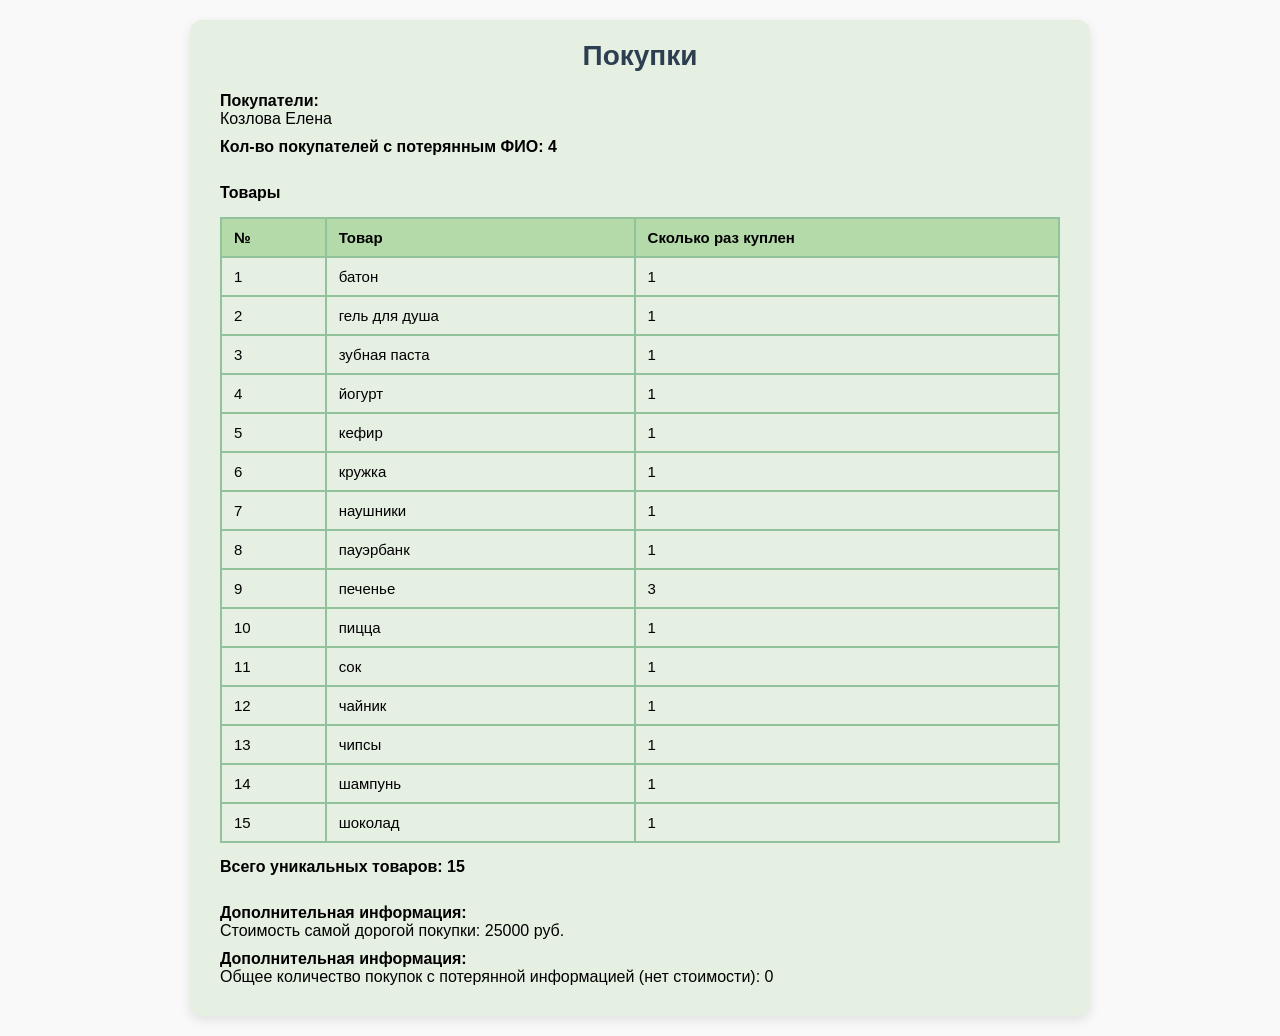
<file: lab3.html>
<!DOCTYPE html>
<html lang="ru">
<head>
    <meta charset="UTF-8">
    <title>Покупки</title>
    <style>
        body {
            font-family: 'Cambria', Tahoma, Geneva, Verdana, sans-serif;
            margin: 0;
            padding: 20px;
            background: #f9f9f9;
            display: flex;
            flex-direction: column;
            align-items: center;
            justify-content: center;
        }
        .container {
            max-width: 900px;
            width: 100%;
            background: rgb(230, 240, 226);
            border-radius: 12px;
            box-shadow: 0 4px 12px rgba(0,0,0,0.1);
            padding: 20px 30px 30px 30px;
            box-sizing: border-box;
        }
        h1 {
            text-align: center;
            font-size: 28px;
            font-weight: 600;
            margin-top: 0;
            margin-bottom: 20px;
            color: #2c3e50;
        }
        table {
            border-collapse: collapse;
            width: 100%;
            margin: 15px 0;
            font-size: 15px;
        }
        th, td {
            border: 2px solid #91c29c;
            padding: 10px 12px;
            text-align: left;
            vertical-align: top;
        }
        th {
            background-color: #b5daaa;
            font-weight: 600;
        }
        .bold {
            font-weight: 700;
            font-size: 16px;
            margin-top: 10px;
        }
        .report-block {
            text-align: left;
        }
    </style>
</head>
<body>
<div class="container">
    <h1>Покупки</h1>
    <div id="report" class="report-block"></div>
</div>

<script>
    const database = [
       
        [["батон", "кефир", "печенье", "йогурт"], 60, 90, undefined, 250, {"FIO": "noname", "day": [5, "март", 1995]}],
        [null, 25000, 5000, ["наушники", "пауэрбанк", "пицца"]], 
        

        [{"FIO": "noname", "day": [1, "январь", 2001]}, ["шоколад", "чипсы", "сок"], 180, undefined, 90],
        [["шампунь", "гель для душа", "зубная паста", "печенье"], 350, 280, 150, 70, {"FIO": "Козлова Елена", "day": [15, "август", 1990]}],
        [1200, 3500, ["кружка", "чайник", "печенье"], null],

    ];

    function isField1(item) {
        if (item === null) return true;
        if (typeof item === "object" && item !== null && !Array.isArray(item)) {
            return item.hasOwnProperty("FIO") && item.hasOwnProperty("day");
        }
        return false;
    }
    
    function isField2(item) {
        if (!Array.isArray(item)) return false;
        if (item.length === 0) return true;
        return typeof item[0] === "string";
    }
    
    function isField3Value(item) {
        return (typeof item === "number") || (item === undefined);
    }
    
    function extractFields(client) {
        let field1 = null;
        let field2 = null;
        let field3Values = [];
        
        for (let i = 0; i < client.length; i++) {
            let item = client[i];
            if (isField1(item)) {
                field1 = item;
            } else if (isField2(item)) {
                field2 = item;
            } else if (isField3Value(item)) {
                field3Values.push(item);
            }
        }
        return { field1, field2, field3Values };
    }

    let validFIO = [];
    let lostFIOcount = 0;
    
    for (let i = 0; i < database.length; i++) {   //потерянные люди
        let fields = extractFields(database[i]);
        let field1 = fields.field1;
        
        if (field1 === null) {
            lostFIOcount++;
        } else if (field1 !== null && typeof field1 === "object") {
            if (field1.FIO === "noname") {
                lostFIOcount++;
            } else {
                validFIO.push(field1.FIO);
            }
        }
    }
    
    validFIO.sort();

    let allGoods = [];
    
    for (let i = 0; i < database.length; i++) { //все товары
        let fields = extractFields(database[i]);
        let field2 = fields.field2;
        
        if (field2 !== null && Array.isArray(field2)) {
            for (let j = 0; j < field2.length; j++) {
                let good = field2[j];
                if (good !== null && good !== undefined && good !== "") {
                    allGoods.push(good);
                }
            }
        }
    }
    
    let goodsCount = {};
    for (let i = 0; i < allGoods.length; i++) {   //колво товаров
        let good = allGoods[i];
        goodsCount[good] = (goodsCount[good] || 0) + 1;
    }
    
    let uniqueGoods = [...new Set(allGoods)];
    uniqueGoods.sort();
    let totalUniqueGoods = uniqueGoods.length;

    let allPrices = [];
    for (let i = 0; i < database.length; i++) {   //все стоимости
        let fields = extractFields(database[i]);
        let field3Values = fields.field3Values;
        
        for (let j = 0; j < field3Values.length; j++) {
            let price = field3Values[j];
            if (price !== undefined && typeof price === "number") {
                allPrices.push(price);
            }
        }
    }
    
    let maxPrice = 0;
    for (let i = 0; i < allPrices.length; i++) {
        if (allPrices[i] > maxPrice) maxPrice = allPrices[i]; //макс
    }
    
    let lostPurchasesCount = 0;
    for (let i = 0; i < database.length; i++) {   //покупки с потер ценой
        let fields = extractFields(database[i]);
        let field3Values = fields.field3Values;
        let field1=fields.field1;
        if (field1 !== null && field1.FIO !== "noname"){
        for (let j = 0; j < field3Values.length; j++) {
            if (field3Values[j] === undefined ) {
                lostPurchasesCount++;
            }
        }
    }
    }
    
    let container = document.getElementById("report");
    let html = "";
    
    html += "<div class='bold'>Покупатели:</div>";
    html += "<div>";
    for (let i = 0; i < validFIO.length; i++) {
        html += validFIO[i];
        if (i < validFIO.length - 1) html += ", ";
    }
    html += "</div>";
    html += "<div class='bold'>Кол-во покупателей с потерянным ФИО: " + lostFIOcount + "</div>";
    html += "<br>";
    
    html += "<div class='bold'>Товары</div>";
    html += "<table>";
    html += "<tr><th>№</th><th>Товар</th><th>Сколько раз куплен</th></tr>";
    
    for (let i = 0; i < uniqueGoods.length; i++) {
        let good = uniqueGoods[i];
        let count = goodsCount[good];
        html += "</tr>";
        html += "<td>" + (i + 1) + "</td>";
        html += "<td>" + good + "</td>";
        html += "<td>" + count + "</td>";
        html += "</tr>";
    }
    
    html += "</table>";
    html += "<div class='bold'>Всего уникальных товаров: " + totalUniqueGoods + "</div>";
    html += "<br>";
    
    html += "<div class='bold'>Дополнительная информация:</div>";
    html += "<div>Стоимость самой дорогой покупки: " + maxPrice + " руб.</div>";
    html += "<div class='bold'>Дополнительная информация:</div>";
    html += "<div>Общее количество покупок с потерянной информацией (нет стоимости): " + lostPurchasesCount + "</div>";
    
    container.innerHTML = html;
</script>
</body>
</html>
</file>
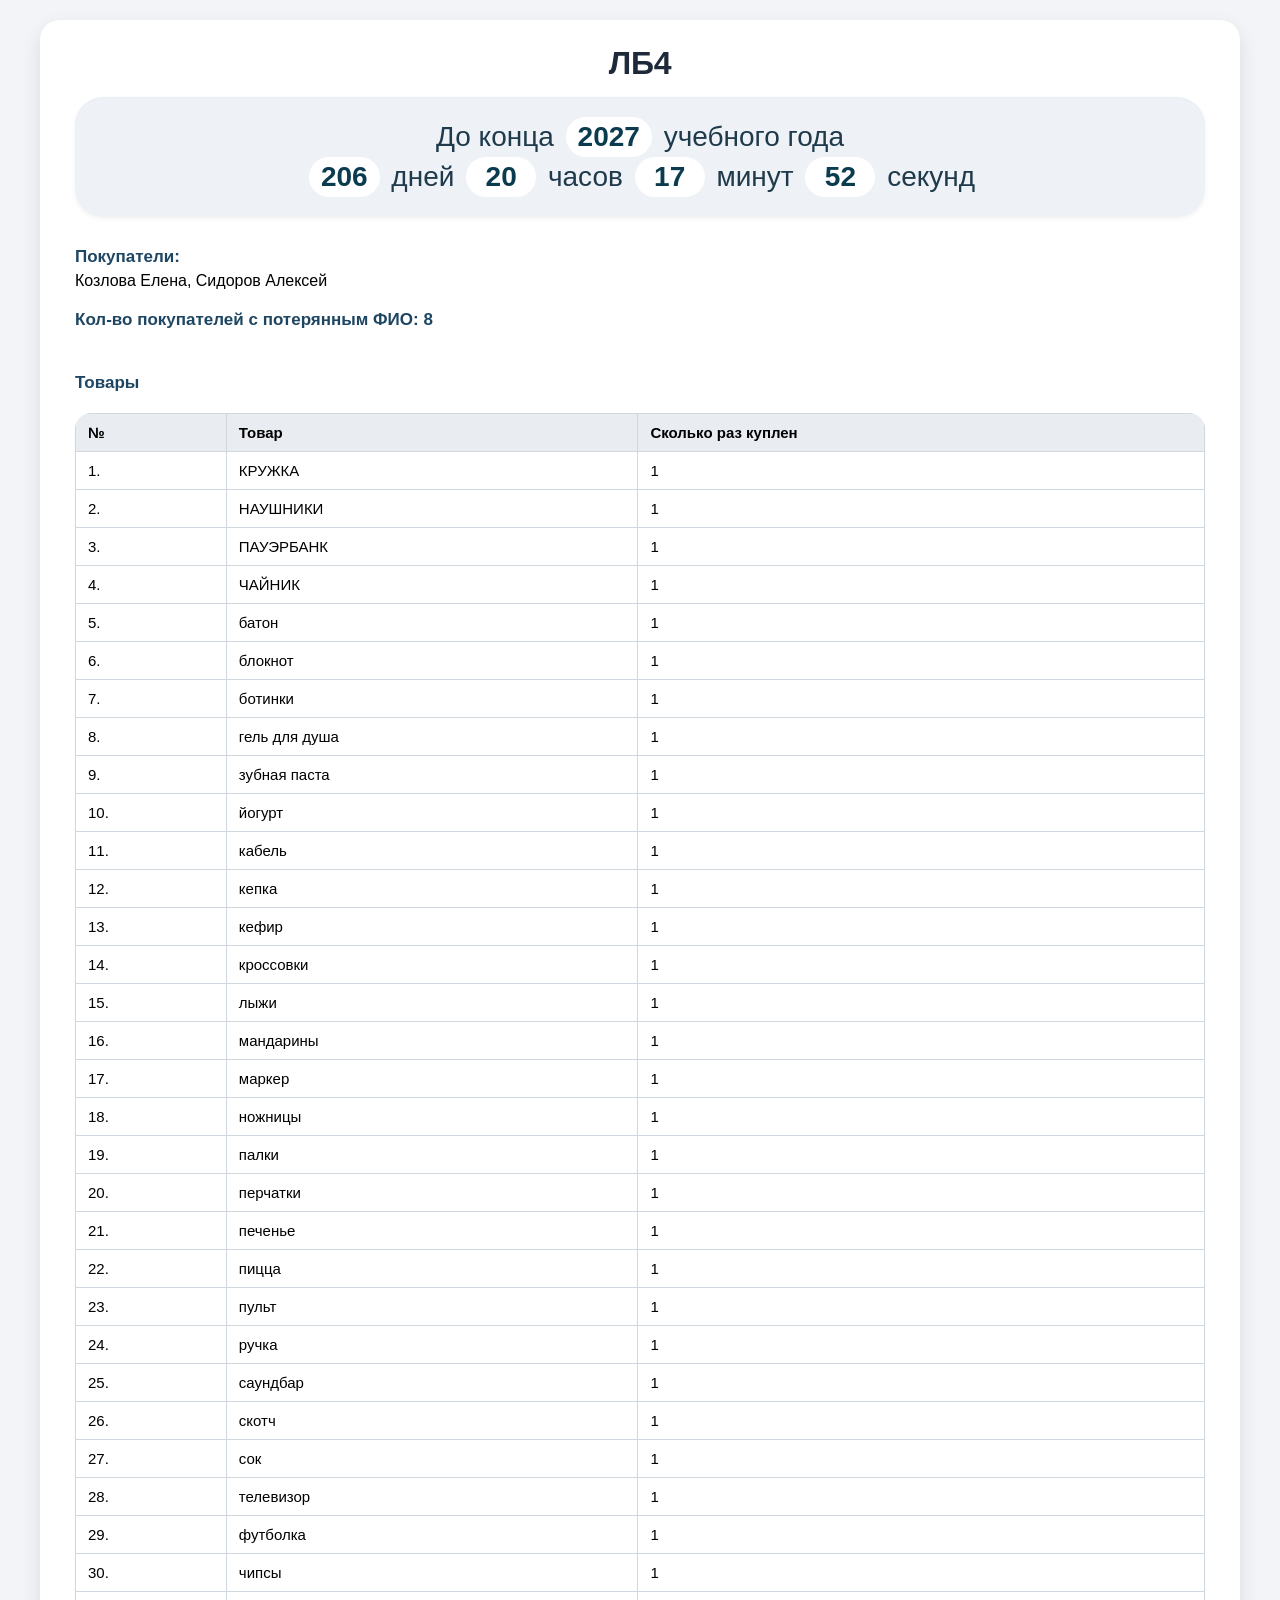
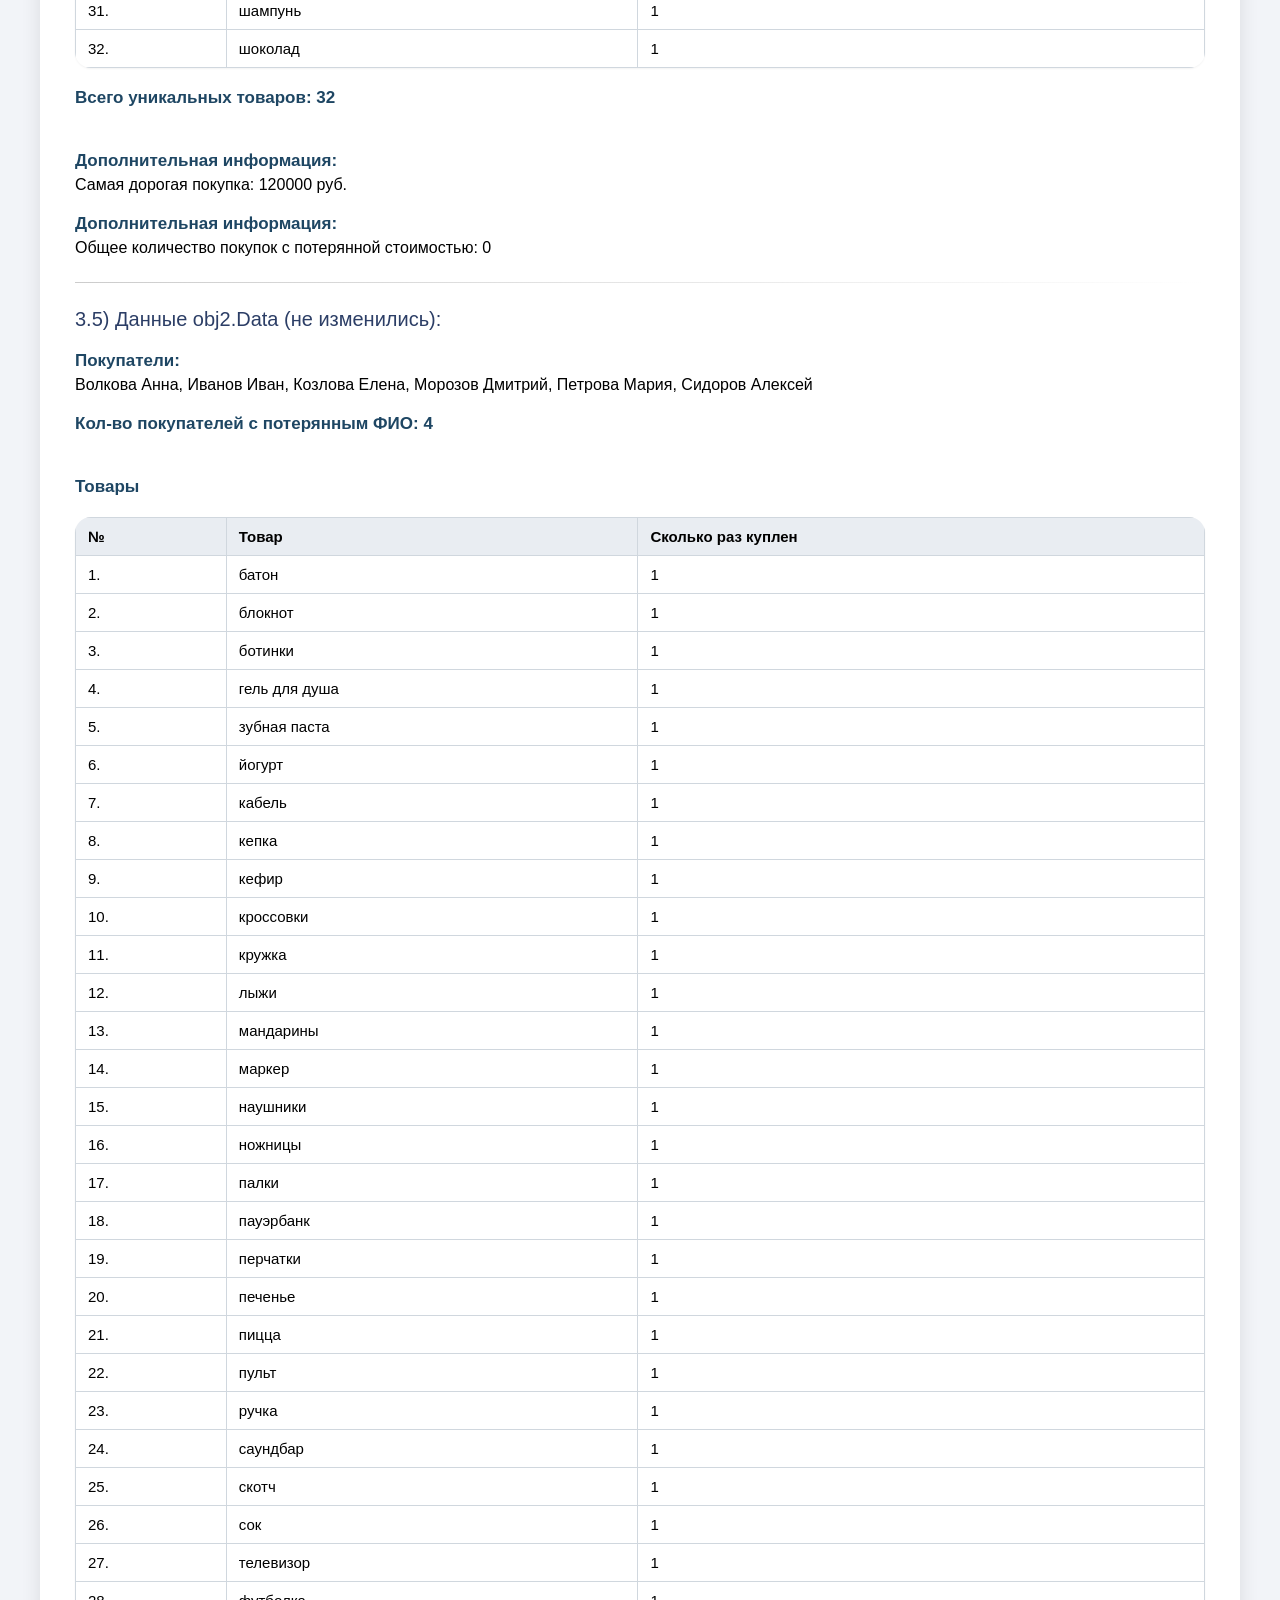
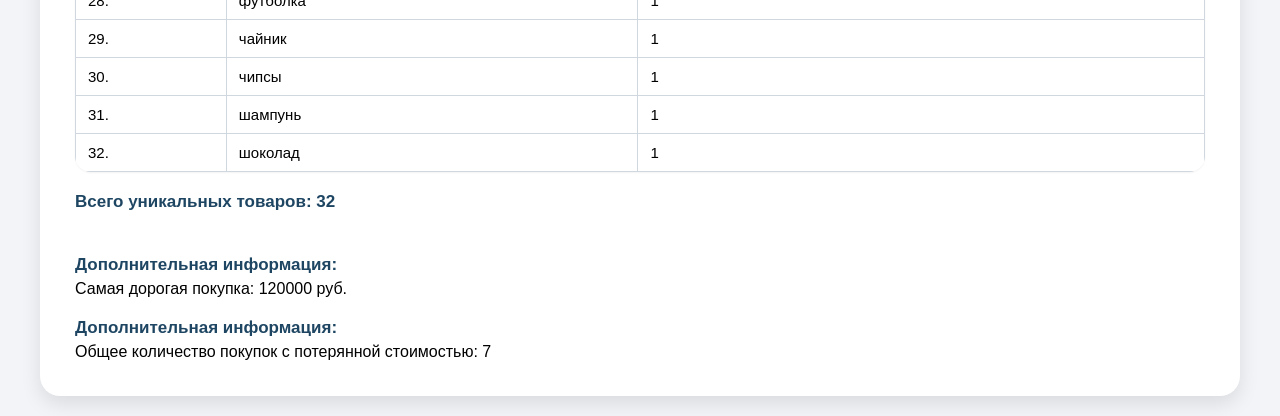
<file: lab4.html>
<!DOCTYPE html>
<html lang="ru">
<head>
    <meta charset="UTF-8">
    <title>Покупки</title>
    <style>
        * {
            box-sizing: border-box;
        }
        body {
            font-family: 'Segoe UI', Tahoma, Geneva, Verdana, sans-serif;
            margin: 0;
            padding: 20px;
            background: #f2f4f8;
            display: flex;
            justify-content: center;
            align-items: center;
            min-height: 100vh;
        }
        .container {
            max-width: 1200px;
            width: 100%;
            background: white;
            border-radius: 20px;
            box-shadow: 0 8px 20px rgba(0,0,0,0.1);
            padding: 25px 35px 35px 35px;
            transition: all 0.2s;
        }
        h1 {
            text-align: center;
            font-size: 32px;
            font-weight: 600;
            margin: 0 0 15px 0;
            color: #1e2a3a;
            letter-spacing: -0.3px;
        }
        .timer {
            font-size: 28px;
            text-align: center;
            background: #eef2f7;
            padding: 20px 15px;
            border-radius: 28px;
            margin-bottom: 30px;
            font-weight: 500;
            color: #1f3a4b;
            box-shadow: inset 0 1px 3px rgba(0,0,0,0.02), 0 2px 5px rgba(0,0,0,0.05);
        }
        .timer span {
            font-weight: 700;
            background: white;
            padding: 4px 12px;
            border-radius: 40px;
            margin: 0 4px;
            display: inline-block;
            min-width: 70px;
            font-size: 28px;
            color: #0b3b4f;
        }
        table {
            border-collapse: collapse;
            width: 100%;
            margin: 20px 0;
            font-size: 15px;
            background: #fff;
            border-radius: 16px;
            overflow: hidden;
            box-shadow: 0 1px 2px rgba(0,0,0,0.05);
        }
        th, td {
            border: 1px solid #d0d7de;
            padding: 10px 12px;
            text-align: left;
            vertical-align: top;
        }
        th {
            background-color: #e9edf2;
            font-weight: 600;
            font-size: 15px;
        }
        .bold {
            font-weight: 700;
            font-size: 17px;
            margin-top: 20px;
            margin-bottom: 5px;
            color: #1e4663;
        }
        hr {
            margin: 25px 0;
            border: none;
            height: 1px;
            background: linear-gradient(to right, #ccc, transparent);
        }
        h3 {
            font-size: 20px;
            margin: 10px 0 12px 0;
            font-weight: 500;
            color: #2c3e66;
        }
        #output {
            text-align: left;
        }
        .report-block {
            line-height: 1.45;
        }
        @media (max-width: 680px) {
            .container { padding: 20px; }
            .timer { font-size: 22px; }
            .timer span { font-size: 22px; min-width: 55px; }
            th, td { padding: 6px 8px; }
        }
    </style>
</head>
<body>
<div class="container">
    <h1>ЛБ4</h1>

    <div class="timer">
        До конца <span id="year"></span> учебного года<br>
        <span id="days">0</span> дней
        <span id="hours">0</span> часов
        <span id="minutes">0</span> минут
        <span id="seconds">0</span> секунд
    </div>

    <div id="output"></div>
</div>

<script>
const MyDataBase = [
    [{"FIO": "Иванов Иван", "day": [13, "июль", 2000]}, ["пицца", "сок", "", "мандарины"], 800, undefined, 620, 350],
    [["батон", "кефир", "печенье", "йогурт"], 60, 90, undefined, 250, {"FIO": "noname", "day": [5, "март", 1995]}],
    [null, 25000, 5000, ["наушники", "пауэрбанк"]],
    [["кроссовки", "футболка", "кепка"], {"FIO": "Петрова Мария", "day": [22, "декабрь", 1988]}, 4500, undefined, 1200],
    [120000, 3000, undefined, 8000, {"FIO": "Сидоров Алексей", "day": [10, "сентябрь", 1992]}, ["телевизор", "пульт", "кабель", "саундбар"]],
    [{"FIO": "noname", "day": [1, "январь", 2001]}, ["шоколад", "чипсы"], 180, undefined],
    [["шампунь", "гель для душа", "зубная паста"], 350, 280, 150, {"FIO": "Козлова Елена", "day": [15, "август", 1990]}],
    [1200, 3500, ["кружка", "чайник"], null],
    [{"FIO": "Морозов Дмитрий", "day": [28, "февраль", 1985]}, 5500, 1200, undefined, 800, ["лыжи", "палки", "ботинки", "перчатки"]],
    [["ручка", "блокнот", "маркер", "скотч", "ножницы"], {"FIO": "Волкова Анна", "day": [7, "ноябрь", 2002]}, 80, undefined, 150, 200, 350]
];

function isField1(item) {
    if (item === null) return true;
    if (typeof item === "object" && item !== null && !Array.isArray(item)) {
        return item.hasOwnProperty("FIO") && item.hasOwnProperty("day");
    }
    return false;
}

function isField2(item) {
    if (!Array.isArray(item)) return false;
    if (item.length === 0) return true;
    return typeof item[0] === "string";
}

function isField3Value(item) {
    return (typeof item === "number") || (item === undefined);
}

function extractFields(client) {
    let field1 = null, field2 = null, field3 = [];
    for (let i = 0; i < client.length; i++) {
        let item = client[i];
        if (isField1(item)) {
            field1 = item;
        } else if (isField2(item)) {
            field2 = item;
        } else if (isField3Value(item)) {
            field3.push(item);
        }
    }
    return { field1: field1, field2: field2, field3: field3 };
}

function getReportHTML(data) {
    // Покупатели
    let validFIO = [];
    let lostFIO = 0;
    for (let i = 0; i < data.length; i++) {
        let f1 = extractFields(data[i]).field1;
        if (f1 === null) {
            lostFIO++;
        } else if (f1 && f1.FIO === "noname") {
            lostFIO++;
        } else if (f1 && f1.FIO) {
            validFIO.push(f1.FIO);
        }
    }
    validFIO.sort();
    
    // Товары
    let allGoods = [];
    for (let i = 0; i < data.length; i++) {
        let f2 = extractFields(data[i]).field2;
        if (f2 && Array.isArray(f2)) {
            for (let j = 0; j < f2.length; j++) {
                let good = f2[j];
                if (good && good !== "") {
                    allGoods.push(good);
                }
            }
        }
    }
    
    let goodsCount = {};
    for (let i = 0; i < allGoods.length; i++) {
        let good = allGoods[i];
        if (goodsCount[good]) {
            goodsCount[good]++;
        } else {
            goodsCount[good] = 1;
        }
    }
    
    let uniqueGoods = [];
    for (let i = 0; i < allGoods.length; i++) {
        if (uniqueGoods.indexOf(allGoods[i]) === -1) {
            uniqueGoods.push(allGoods[i]);
        }
    }
    uniqueGoods.sort();
    
    // Дополнительная информация
    let allPrices = [];
    let lostUndef = 0;
    for (let i = 0; i < data.length; i++) {
        let f3 = extractFields(data[i]).field3;
        for (let j = 0; j < f3.length; j++) {
            let val = f3[j];
            if (typeof val === "number") {
                allPrices.push(val);
            }
            if (val === undefined) {
                lostUndef++;
            }
        }
    }
    
    let maxPrice = 0;
    for (let i = 0; i < allPrices.length; i++) {
        if (allPrices[i] > maxPrice) {
            maxPrice = allPrices[i];
        }
    }
    
    let html = "";
    html += "<div class='bold'>Покупатели:</div>";
    html += "<div>" + validFIO.join(", ") + "</div>";
    html += "<div class='bold'>Кол-во покупателей с потерянным ФИО: " + lostFIO + "</div><br>";
    
    html += "<div class='bold'>Товары</div>";
    html += "<table>";
    html += "<thead><tr><th>№</th><th>Товар</th><th>Сколько раз куплен</th></tr></thead><tbody>";
    for (let i = 0; i < uniqueGoods.length; i++) {
        html += "<tr>";
        html += "<td>" + (i + 1) + ".</td>";
        html += "<td>" + uniqueGoods[i] + "</td>";
        html += "<td>" + goodsCount[uniqueGoods[i]] + "</td>";
        html += "</tr>";
    }
    html += "</tbody></table>";
    html += "<div class='bold'>Всего уникальных товаров: " + uniqueGoods.length + "</div><br>";
    
    html += "<div class='bold'>Дополнительная информация:</div>";
    html += "<div>Самая дорогая покупка: " + maxPrice + " руб.</div>";
    html += "<div class='bold'>Дополнительная информация:</div>";
    html += "<div>Общее количество покупок с потерянной стоимостью: " + lostUndef + "</div>";
    
    return html;
}

function copyJSON(arr) {
    return JSON.parse(JSON.stringify(arr));
}

function copyManual(arr) {
    if (!Array.isArray(arr)) {
        return arr;
    }
    let result = [];
    for (let i = 0; i < arr.length; i++) {
        if (Array.isArray(arr[i])) {
            result.push(copyManual(arr[i]));
        } else if (typeof arr[i] === "object" && arr[i] !== null) {
            let obj = {};
            for (let key in arr[i]) {
                if (arr[i].hasOwnProperty(key)) {
                    obj[key] = copyManual(arr[i][key]);
                }
            }
            result.push(obj);
        } else {
            result.push(arr[i]);
        }
    }
    return result;
}

const obj1 = {
    Data: copyJSON(MyDataBase),
    outData: function() {
        document.getElementById("output").innerHTML = getReportHTML(this.Data);
    }
};

function Changes() {
    this.Data = copyManual(MyDataBase);
    this.changeData = function(arr) {
        for (let i = 0; i < arr.length; i++) {
            let client = arr[i];
            let field2 = null;
            let field3 = [];
            
            for (let j = 0; j < client.length; j++) {
                let item = client[j];
                if (isField2(item)) {
                    field2 = item;
                } else if (isField3Value(item)) {
                    field3.push(item);
                }
            }
            
            if (field2 && Array.isArray(field2) && field2.length === field3.length) {
                for (let k = 0; k < field2.length; k++) {
                    if (typeof field3[k] === "number" && field3[k] > 1000 && field2[k] && typeof field2[k] === "string") {
                        field2[k] = field2[k].toUpperCase();
                    }
                }
            }
        }
    };
}

const obj2 = new Changes();


const outputDiv = document.getElementById("output");

obj1.outData();

setTimeout(function() {
    let div = document.createElement("div");
    div.innerHTML = "<hr><h3>3.2) Отчёт на основе obj2.Data (вызван через obj1.outData):</h3>";
    outputDiv.appendChild(div);
    let tempDiv = document.createElement("div");
    div.appendChild(tempDiv);
    tempDiv.innerHTML = getReportHTML(obj2.Data);
}, 100);

setTimeout(function() {
    obj2.changeData(obj1.Data);
    let div = document.createElement("div");
    div.innerHTML = "<hr><h3>3.3-3.4) После изменения obj1.Data через obj2.changeData():</h3>";
    outputDiv.appendChild(div);
    obj1.outData();
}, 200);

setTimeout(function() {
    let div = document.createElement("div");
    div.innerHTML = "<hr><h3>3.5) Данные obj2.Data (не изменились):</h3>";
    outputDiv.appendChild(div);
    let reportDiv = document.createElement("div");
    reportDiv.innerHTML = getReportHTML(obj2.Data);
    div.appendChild(reportDiv);
}, 300);

// ========== 5. ТАЙМЕР (до 30 июня) ==========
function updateTimer() {
    let now = new Date();
    let year = now.getFullYear();
    let target = new Date(year, 5, 30);
    if (now > target) {
        target = new Date(year + 1, 5, 30);
    }
    
    let diff = target - now;
    let seconds = Math.floor(diff / 1000) % 60;
    let minutes = Math.floor(diff / (1000 * 60)) % 60;
    let hours = Math.floor(diff / (1000 * 60 * 60)) % 24;
    let days = Math.floor(diff / (1000 * 60 * 60 * 24));
    
    document.getElementById("year").textContent = target.getFullYear();
    document.getElementById("days").textContent = days;
    document.getElementById("hours").textContent = hours;
    document.getElementById("minutes").textContent = minutes;
    document.getElementById("seconds").textContent = seconds;
}

updateTimer();
setInterval(updateTimer, 1000);
</script>
</body>
</html>
</file>
